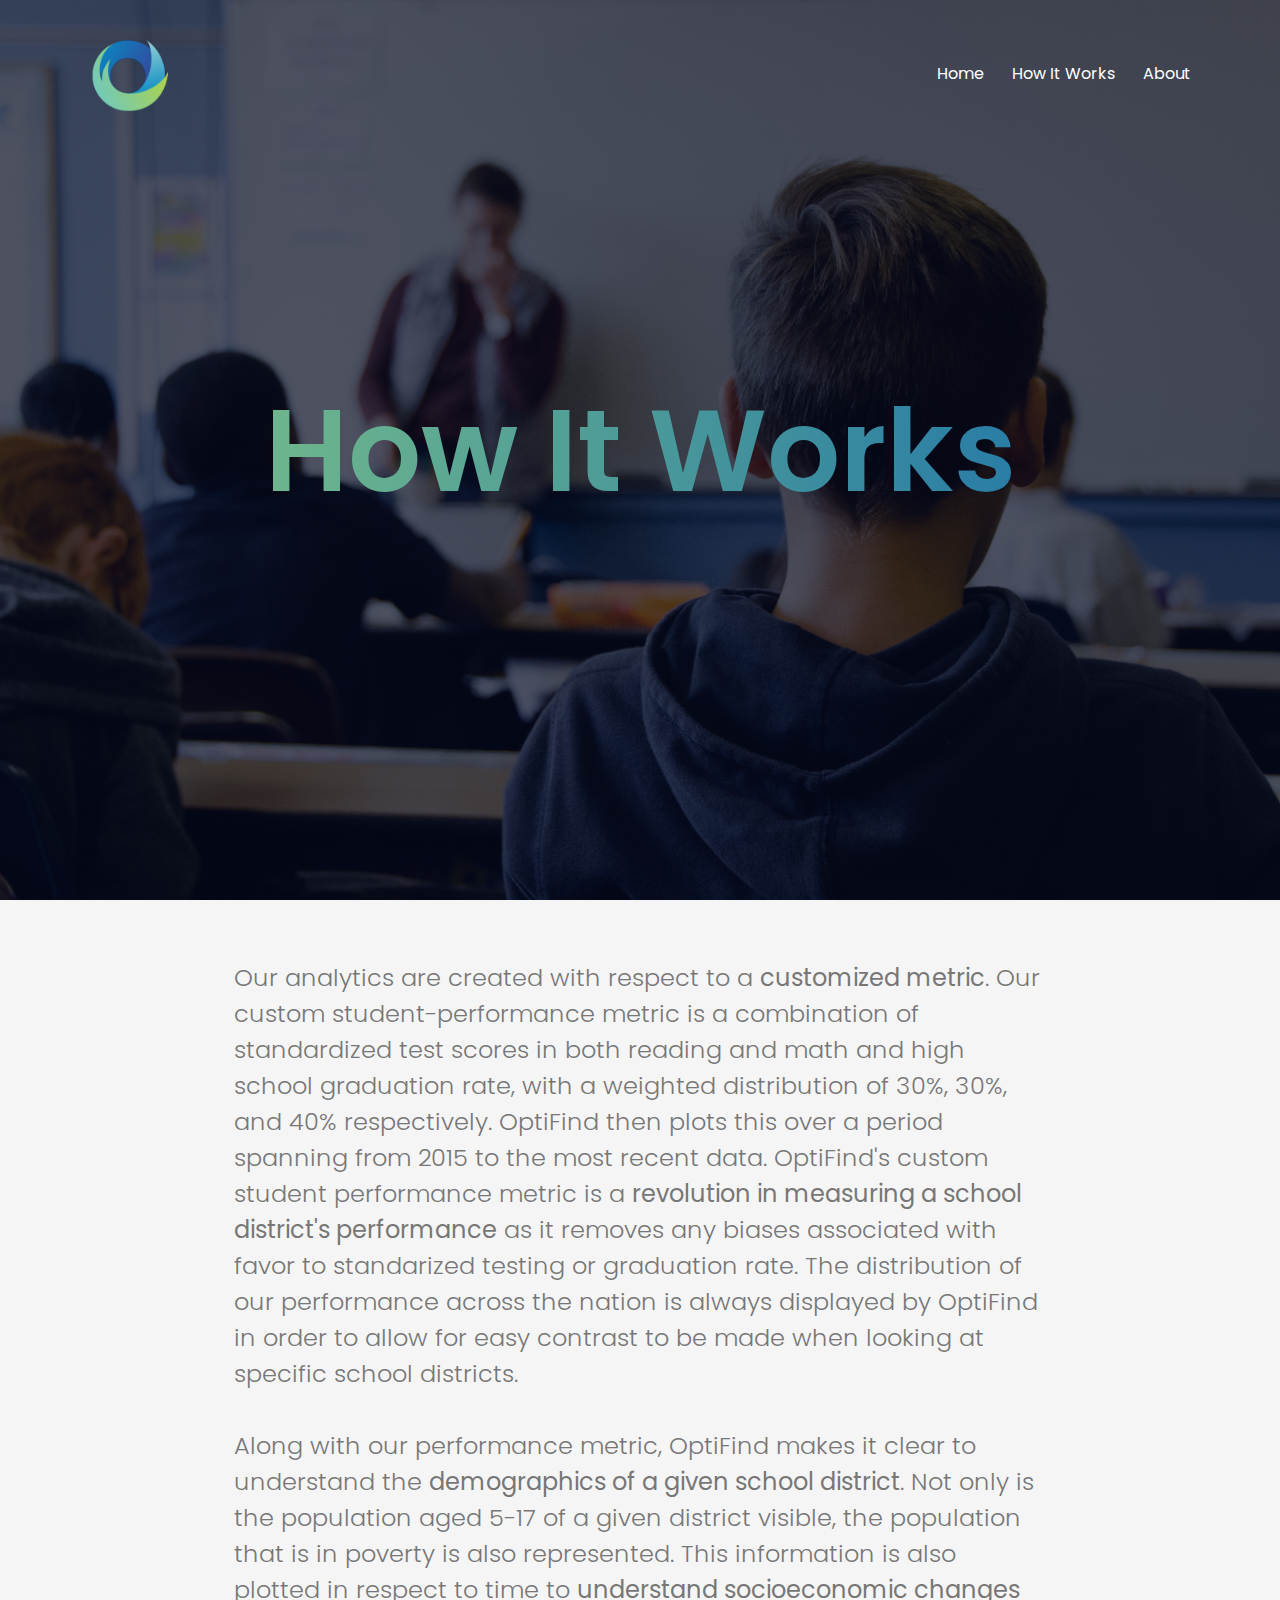
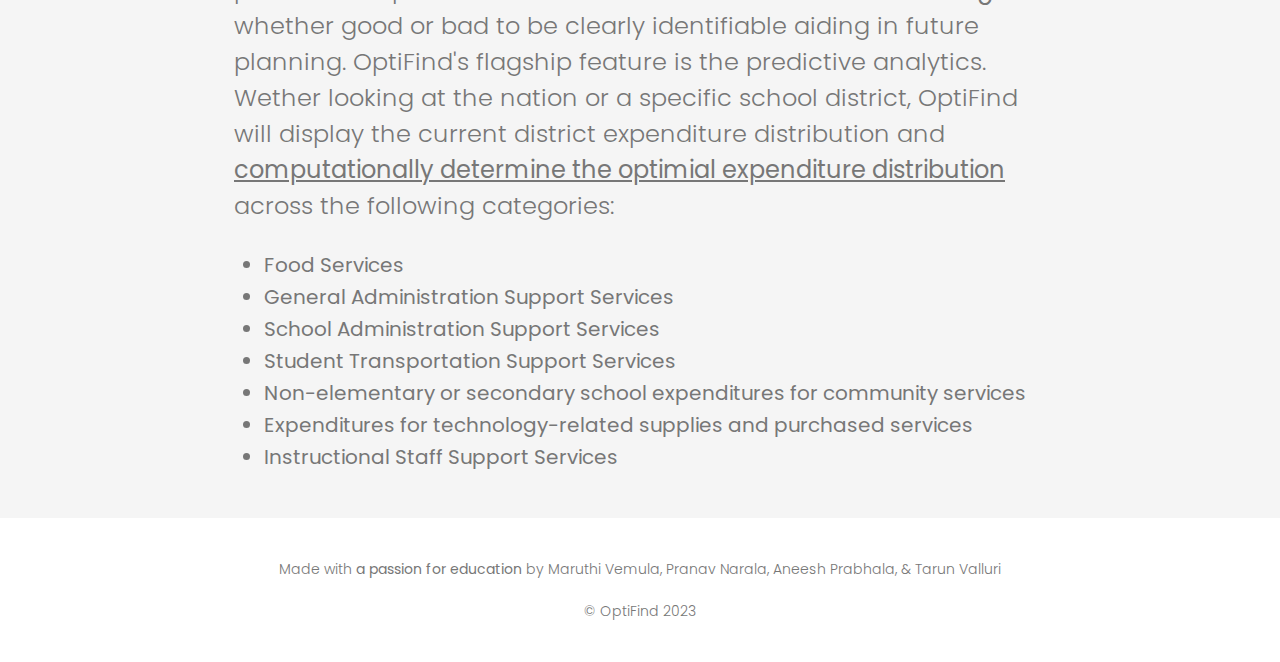
<file: improvement.html>
<!DOCTYPE html>
<html>

<head>
  <meta charset="utf-8">
  <meta name="viewport" content="width=device-width, initial-scale = 1.0">
  <title>OptiFind</title>
  <link href="improvement.css" rel="stylesheet" type="text/css" />
  <link rel="preconnect" href="https://fonts.googleapis.com">
  <link rel="preconnect" href="https://fonts.gstatic.com" crossorigin>
  <link href="https://fonts.googleapis.com/css2?family=Poppins:wght@100;200;300;400;600;700&display=swap"
    rel="stylesheet">
</head>

<body>
  <section class="header">
    <nav>

      <a href="index.html"><img src="screen_shot.png"></a>
      <div class="nav-links">
        <ul>
          <li><a href="index.html">Home</a></li>
          <li><a href="improvement.html">How It Works</a></li>
          <li><a href="about.html">About</a></li>

        </ul>
      </div>
      <div class="text-box">
        <div class="gradient-text">
          <h1>How It Works</h1>
        </div>
    </nav>
  </section>


  <div class="container">
    <section class="description">
      <p>Our analytics are created with respect to a <b>customized metric</b>. Our custom student-performance metric is
        a
        combination of standardized test scores in both reading and math and high school graduation rate, with a
        weighted distribution of 30%, 30%, and 40% respectively. OptiFind then plots this over a period spanning from
        2015 to the most recent data. OptiFind's custom student performance metric is a <b>revolution in measuring a
          school
          district's performance</b> as it removes any biases associated with favor to standarized testing or graduation
        rate.
        The distribution of our performance across the nation is always displayed by OptiFind in order to allow for easy
        contrast to be made when looking at specific school districts. <br> <br>

        Along with our performance metric, OptiFind makes it clear to understand the <b>demographics of a given school
          district</b>. Not only is the population aged 5-17 of a given district visible, the population that is in
        poverty is
        also represented. This information is also plotted in respect to time to <b>understand socioeconomic changes</b>
        whether
        good or bad to be clearly identifiable aiding in future planning.

        OptiFind's flagship feature is the predictive analytics. Wether looking at the nation or a specific school
        district, OptiFind will display the current district expenditure distribution and <b><u>computationally
            determine
            the
            optimial expenditure distribution </u></b>across the following categories: </p>
      <section class="points">
        <ul>
          <li>Food Services</li>
          <li>General Administration Support Services</li>
          <li>School Administration Support Services</li>
          <li>Student Transportation Support Services</li>
          <li>Non-elementary or secondary school expenditures for community services </li>
          <li>Expenditures for technology-related supplies and purchased services </li>
          <li>Instructional Staff Support Services</li>
        </ul>
      </section>


    </section>
  </div>

  <section class="footer">
    <p>Made with <b>a passion for education</b> by Maruthi Vemula, Pranav Narala, Aneesh Prabhala, & Tarun Valluri</p>
    <p>© OptiFind 2023</p>
  </section>
  <script src="script.js"></script>
</body>
</file>
<file: improvement.css>
* {
  margin: 0; 
  padding: 0; 
  font-family: 'Poppins', sans-serif;
}

.header{
  min-height: 100vh;
  width: 100%;
  background-image: linear-gradient(rgba(4,9,30,0.7),rgba(4,9,30,0.7)), url(improvement_img.jpg);
  background-position: center;
  background-size: cover;
  position: relative;
}

nav{
  display: flex; 
  padding: 2% 6%;
  justify-content: space-between;
  align-items: center;
}

nav img{
  width: 100px;
}

.nav-links{
  flex: 1; 
  text-align: right;
}
.nav-links ul li {
  list-style: none;
  display: inline-block;
  padding: 8px 12px; 
  position: relative; 
}

.nav-links ul li a{
  color: #fff; 
  text-decoration: none;
  font-size: 16px;
}

.nav-links ul li::after{
  content: ''; 
  width: 0%;
  height: 2px; 
  background:#48bad5;
  display: block; 
  margin: auto; 
  transition: 0.5s;
}

.nav-links ul li:hover::after{
  width: 100%; 
}

.text-box{
  width: 90%; 
  color: #fff; 
  position: absolute;
  top: 50%; 
  left: 50%; 
  transform: translate(-50%, -50%);
  text-align: center;
}

.text-box h1{
  font-size: 115px;
}

.text-box p{
  margin: 10px 0 40px; 
  font-size: 25px;
  color: #fff; 
}

.hero-btn{
  display: inline-block; 
  text-decoration: none;
  color: #fff; 
  border: 1px solid #fff; 
  padding: 12px 34px; 
  font-size: 20px;
  background: transparent;
  position: relative; 
  cursor: pointer;
  border-radius: 30px;
}

.hero-btn:hover{
  border: 1px solid #176EAC; 
  background: linear-gradient(to right, #80C586, #176EAC) center/cover no-repeat;
  transition: 1s;
}

.improvement-btn{
  display: inline-block; 
  text-decoration: none;
  color: black; 
  border: 1px solid black; 
  padding: 12px 34px; 
  font-size: 20px;
  background: transparent;
  position: relative; 
  cursor: pointer;
  border-radius: 30px;
  text-align: center;
}

.improvement-btn:hover{
  border: 1px solid #176EAC; 
  background: linear-gradient(to right, #80C586, #176EAC) center/cover no-repeat;
  transition: 1s;
}


.course{
  width: 80%;
  margin: auto; 
  text-align: center;
  padding-top: 100px; 
}

h1{
  font-size: 36px;
  font-weight: 600;
}

p{
  color: #777; 
  font-size: 14px;
  font-weight: 300;
  line-height: 22px;
  padding: 10px;
}

  .row{
    margin-top: 5%;
    display: flex; 
    justify-content: space-between;
  }

.course-col{
  flex-basis: 31%;
  background: #fff3f3; 
  border-radius: 10px;
  margin-bottom: 5%;
  padding: 20px 12px;
  box-sizing: border-box;
  transition: 0.5s;
}

h3{
  text-align: center;
  font-weight: 600;
  margin: 10px 0;
}

.course-col:hover{
  box-shadow: 0 0 20px 0px rgba(0,0,0,0.2);
}

.campus{
  width: 80%;
  margin: auto; 
  text-align: center;
  padding-top: 50px;
}

.campus-col{
  flex-basis: 32%; 
  border-radius: 10px;
  margin-bottom: 30px;
  position: relative;
  overflow: hidden;
}

.campus-col img{
  width: 100%;
  display: block;
}

.layer{
  background: transparent;
  height: 100%; 
  width: 100%; 
  position: absolute;
  top: 0; 
  left: 0; 
  transition: 0.5s;
}

.layer:hover{
  background: rgba(72,186,213,0.7);
}

.layer a{
  width: 100%; 
  font-weight: 500; 
  color: #fff; 
  font-size: 20px; 
  bottom: 0; 
  left: 50%; 
  transform: translateX(-50%);
  position: absolute; 
  opacity: 0; 
  transition: 0.5s;
}

.layer:hover a{
  bottom: 49%; 
  opacity: 1;
}

.facilities{
  width: 80%;
  margin: auto; 
  text-align: center;
  padding-top: 100px;
}

.facilities-col{
  flex-basis: 31%;
  border-radius: 10px; 
  margin-bottom: 5%; 
  text-align: left;
}

.facilities-col img{
  width: 100%; 
  border-radius: 10px;
}

.facilities-col p{
  padding: 0;
}

.facilities-col h3{
  margin-top: 16px;
  margin-bottom: 15px;
  text-align: left;
}

.footer{
  width: 100%; 
  text-align: center;
  padding: 30px 0; 
  background-color: white;
}

.footer h4{
  margin-bottom: 25px; 
  margin-top: 20px; 
  font-weight: 600;
}

.gradient-text {
  background: linear-gradient(to right, #80C586, #176EAC);
  -webkit-background-clip: text;
  -webkit-text-fill-color: transparent;
}

.Dashboard h1{
  text-align: center;
  padding-top: 50px;
  padding-bottom: 20px;
}

.improvements h1{
  text-align: center;
  padding-top: 50px;
  padding-bottom: 20px;
}
.Dashboard p{
  text-align: center;
/*   padding-top: 50px;
  padding-bottom: 30px; */
/*   width: 75%; */
  padding-left: 100px;
  padding-right: 100px;
}

.improvements p{
  text-align: center;
/*   padding-top: 50px;
  padding-bottom: 30px; */
/*   width: 75%; */
  padding-left: 100px;
  padding-right: 100px;
}






* {
  margin: 0; 
  padding: 0; 
  font-family: 'Poppins', sans-serif;
}

body {
  background-color: #f5f5f5;
}

.container {
  width: 65%;
  margin: auto;
  padding-top: 50px;
  color: #777;
}

.description {
  margin-bottom: 50px;
}

.description ul {
  list-style: disc;
  margin-top: 20px;
  padding-left: 40px;
}

.description li {
  font-size: 20px;
  line-height: 22px;
  margin-bottom: 10px;
}


.section-title {
  font-size: 36px;
  font-weight: 600;
  margin-bottom: 30px;
  text-align: center;
}

.section-text {
  font-size: 14px;
  font-weight: 300;
  line-height: 22px;
  padding: 10px;
  text-align: justify;
}

.section-text b {
  font-weight: 600;
}

.section-text i {
  font-style: italic;
}

/* .section-text ul {
  list-style: none;
  margin-top: 20px;
  padding-left: 0;
}

.section-text ul li {
  margin-bottom: 10px;
  font-size: 14px;
}

.section-text ul li:last-child {
  margin-bottom: 0;
} */

.section-text h3 {
  font-size: 18px;
  font-weight: 600;
  margin: 20px 0;
  text-align: center;
}

.section-text p {
  margin: 10px 0;
}

.section-img {
  margin-top: 50px;
  text-align: center;
}

.section-img img {
  width: 100%;
  max-width: 600px;
}

.description p{
  font-size: 24px;
  line-height: 1.5;
}
</file>
